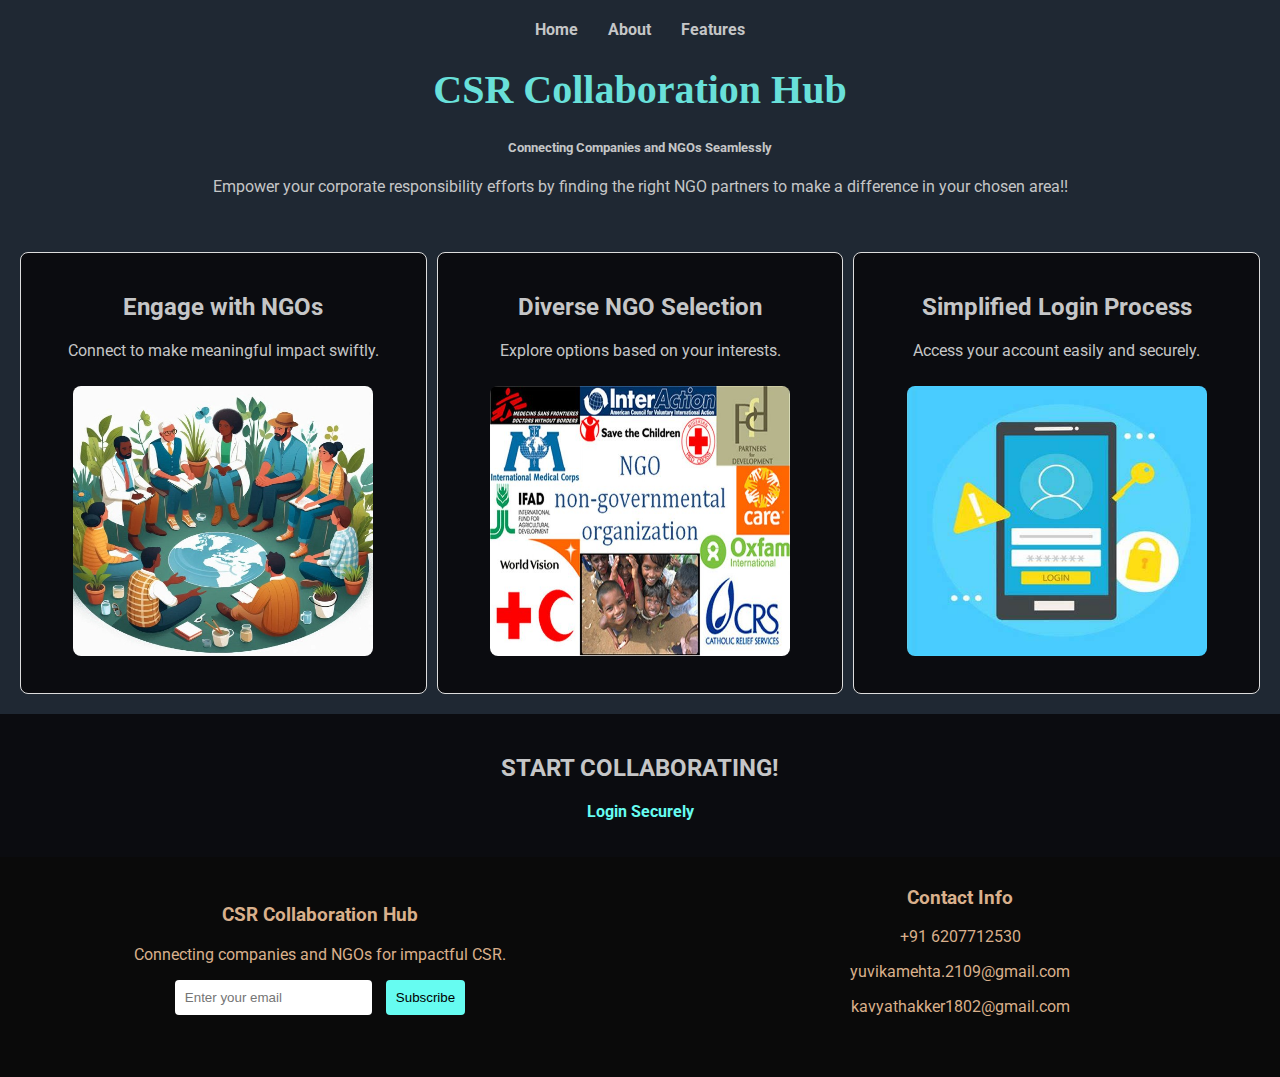
<file: index.html>
<!DOCTYPE html>
<html lang="en">
<head>
    <meta charset="UTF-8">
    <meta name="viewport" content="width=device-width, initial-scale=1.0">

    <title>CSR Collaboration Hub</title>
    

    <link rel="stylesheet" href="styles.css">
    <link href="https://fonts.googleapis.com/css2?family=Roboto:wght@400;700&display=swap" rel="stylesheet">
    <link rel="icon" href="logo.jpg">
</head>
<body>
    <!-- Header Section -->
    <header>
        <nav>
            <ul>
                <li><a href="index.html">Home</a></li>
                <li><a href="about.html">About</a></li>
                <li><a href="features.html">Features</a></li>
                
        </nav>
        <div class="header-content">
            <h1>CSR Collaboration Hub</h1>
            <h5>Connecting Companies and NGOs Seamlessly</h5>
            <p>Empower your corporate responsibility efforts by finding the right NGO partners to make a difference in your chosen area!!</p>
            
        </div>
    </header>

    <!-- Key Features Section -->
    <section class="key-features">
        <div class="feature">
            <h2>Engage with NGOs</h2>
            <p>Connect to make meaningful impact swiftly.</p>
            <img src="en.jpg" class="key-feature1">
        </div>
        <div class="feature">
            <h2>Diverse NGO Selection</h2>
            <p>Explore options based on your interests.</p>
            <img src="ngo2.jpg" class="key-feature2">
        </div>
        <div class="feature">
            <h2>Simplified Login Process</h2>
            <p>Access your account easily and securely.</p>
            <img src="pic3.jpeg" class="key-feature3">
        </div>
    </section>

    <!-- Our Services Section -->
    <section class="our-services">
        <h2>START COLLABORATING!</h2>
        <ul>
            <li><a href="login.html">Login Securely</a></li>
        </ul>
           
    </section>

    <!-- Footer Section -->
    <footer>
        <div class="footer-content">
            <div class="footer-section">
                <h3>CSR Collaboration Hub</h3>
                <p>Connecting companies and NGOs for impactful CSR.</p>
                <input type="email" placeholder="Enter your email">
                <button>Subscribe</button>
            </div>
        
            <div class="footer-section">
                <h3>Contact Info</h3>
                
                <p>+91 6207712530</p>
                <p>yuvikamehta.2109@gmail.com</p>
                <p>kavyathakker1802@gmail.com</p>
            </div>
        </div>
    </footer>

    <script src="scripts.js"></script>
</body>
</html>
</file>
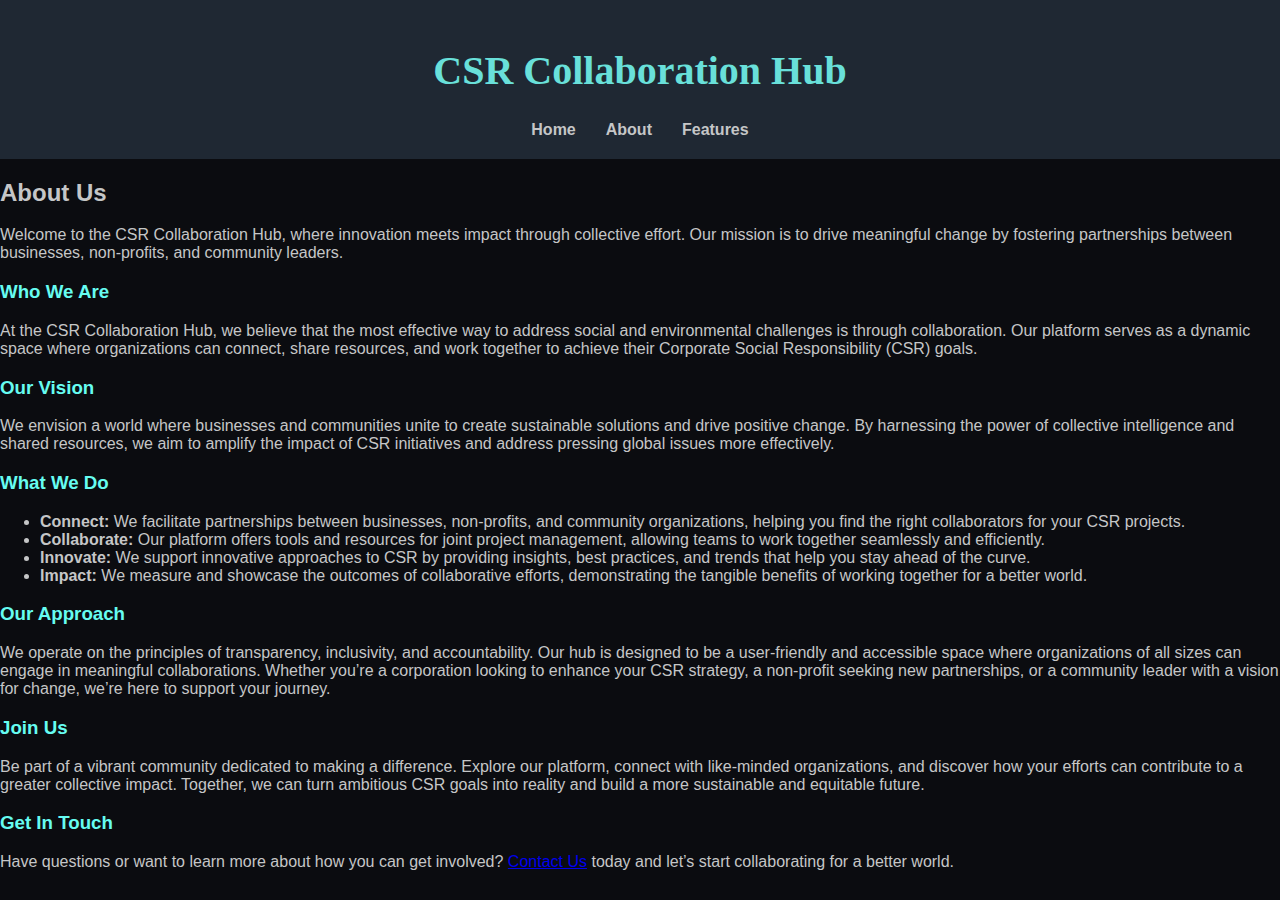
<file: about.html>
<!DOCTYPE html>
<html lang="en">
<head>
    <meta charset="UTF-8">
    <meta name="viewport" content="width=device-width, initial-scale=1.0">
    <title>About Us - CSR Collaboration Hub</title>
    <link rel="stylesheet" href="styles.css">
</head>
<body>
    <header>
        <h1>CSR Collaboration Hub</h1>
        <nav>
            <ul>
                <li><a href="index.html">Home</a></li>
                <li><a href="about.html">About</a></li>
    
                <li><a href="features.html">Features</a></li>
                
        </nav>
    </header>
    <div class="container">
        <div class="content">
            <h2>About Us</h2>
            <p>Welcome to the CSR Collaboration Hub, where innovation meets impact through collective effort. Our mission is to drive meaningful change by fostering partnerships between businesses, non-profits, and community leaders.</p>

            <h3 style="color:#66FCF1;">Who We Are</h3>
            <p>At the CSR Collaboration Hub, we believe that the most effective way to address social and environmental challenges is through collaboration. Our platform serves as a dynamic space where organizations can connect, share resources, and work together to achieve their Corporate Social Responsibility (CSR) goals.</p>

            <h3 style="color:#66FCF1;">Our Vision</h3>
            <p>We envision a world where businesses and communities unite to create sustainable solutions and drive positive change. By harnessing the power of collective intelligence and shared resources, we aim to amplify the impact of CSR initiatives and address pressing global issues more effectively.</p>

            <h3 style="color:#66FCF1;">What We Do</h3>
            <ul>
                <li><strong>Connect:</strong> We facilitate partnerships between businesses, non-profits, and community organizations, helping you find the right collaborators for your CSR projects.</li>
                <li><strong>Collaborate:</strong> Our platform offers tools and resources for joint project management, allowing teams to work together seamlessly and efficiently.</li>
                <li><strong>Innovate:</strong> We support innovative approaches to CSR by providing insights, best practices, and trends that help you stay ahead of the curve.</li>
                <li><strong>Impact:</strong> We measure and showcase the outcomes of collaborative efforts, demonstrating the tangible benefits of working together for a better world.</li>
            </ul>

            <h3 style="color:#66FCF1;">Our Approach</h3>
            <p>We operate on the principles of transparency, inclusivity, and accountability. Our hub is designed to be a user-friendly and accessible space where organizations of all sizes can engage in meaningful collaborations. Whether you’re a corporation looking to enhance your CSR strategy, a non-profit seeking new partnerships, or a community leader with a vision for change, we’re here to support your journey.</p>

            <h3 style="color:#66FCF1;" >Join Us</h3>
            <p>Be part of a vibrant community dedicated to making a difference. Explore our platform, connect with like-minded organizations, and discover how your efforts can contribute to a greater collective impact. Together, we can turn ambitious CSR goals into reality and build a more sustainable and equitable future.</p>

            <h3 style="color:#66FCF1;">Get In Touch</h3>
            <p>Have questions or want to learn more about how you can get involved? <a href="yuvikamehta.2109@gmail.com" class="button">Contact Us</a> today and let’s start collaborating for a better world.</p>
        </div>
    </div>
</body>
</html>
</file>
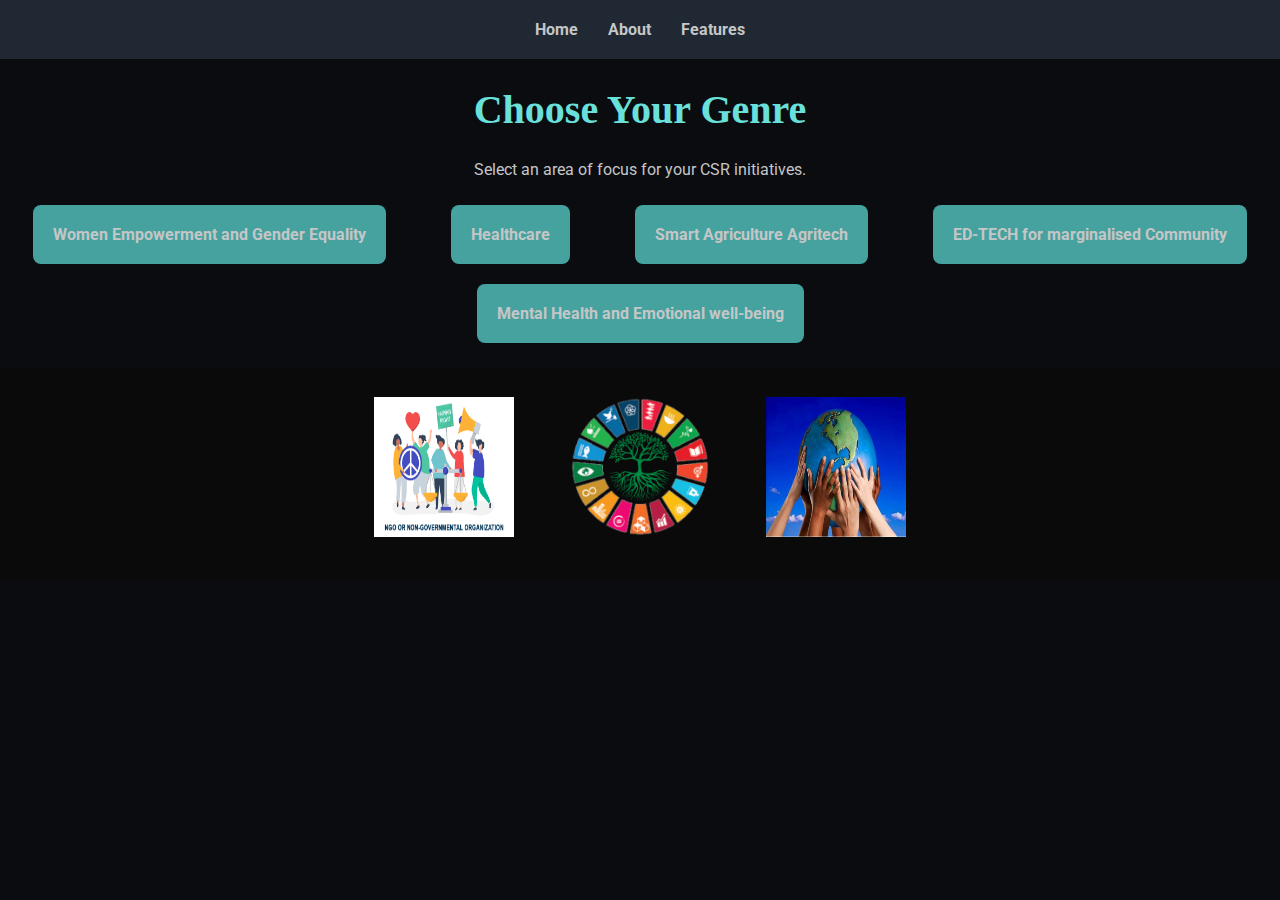
<file: choose-genre.html>
<!DOCTYPE html>
<html lang="en">
<head>
    <meta charset="UTF-8">
    <meta name="viewport" content="width=device-width, initial-scale=1.0">
    <title>Choose Your Genre - CSR Collaboration Hub</title>
    <link rel="stylesheet" href="styles.css">
    <link href="https://fonts.googleapis.com/css2?family=Roboto:wght@400;700&display=swap" rel="stylesheet">
</head>
<body>
    <header>
        <nav>
            <ul>
                <li><a href="index.html">Home</a></li>
                <li><a href="about.html">About</a></li>
                <li><a href="features.html">Features</a></li>
                
            </ul>
        </nav>
    </header>
    <main>
        <h1 style="text-align: center;">Choose Your Genre</h1>
        <p style="text-align: center;">Select an area of focus for your CSR initiatives.</p>
        <ul class="genre-list">
            <li><a href="women-Empowerment-and-Gender-Equality-ngos.html">Women Empowerment and Gender Equality</a></li>
            <li><a href="healthcare-ngos.html">Healthcare</a></li>
            <li><a href="smart-agriculture-agritech-ngos.html">Smart Agriculture Agritech</a></li>
            <li><a href="ed-tech-for-marginalised-community-ngos.html">ED-TECH for marginalised Community</a></li>
            <li><a href="mental-health-and-emotional-well-being-ngos.html">Mental Health and Emotional well-being</a></li>
        </ul>
    </main>
        <footer>
            <div class="footer-container">
                <div class="footer-content">
                    <img src="genre1.png" alt="Image 1" class="footer-image">
                    <img src="genre2.png" alt="Image 2" class="footer-image">
                    <img src="genre3.jpeg" alt="Image 3" class="footer-image">
                </div>
            </div>
        </footer>
</body>
</html>
</file>
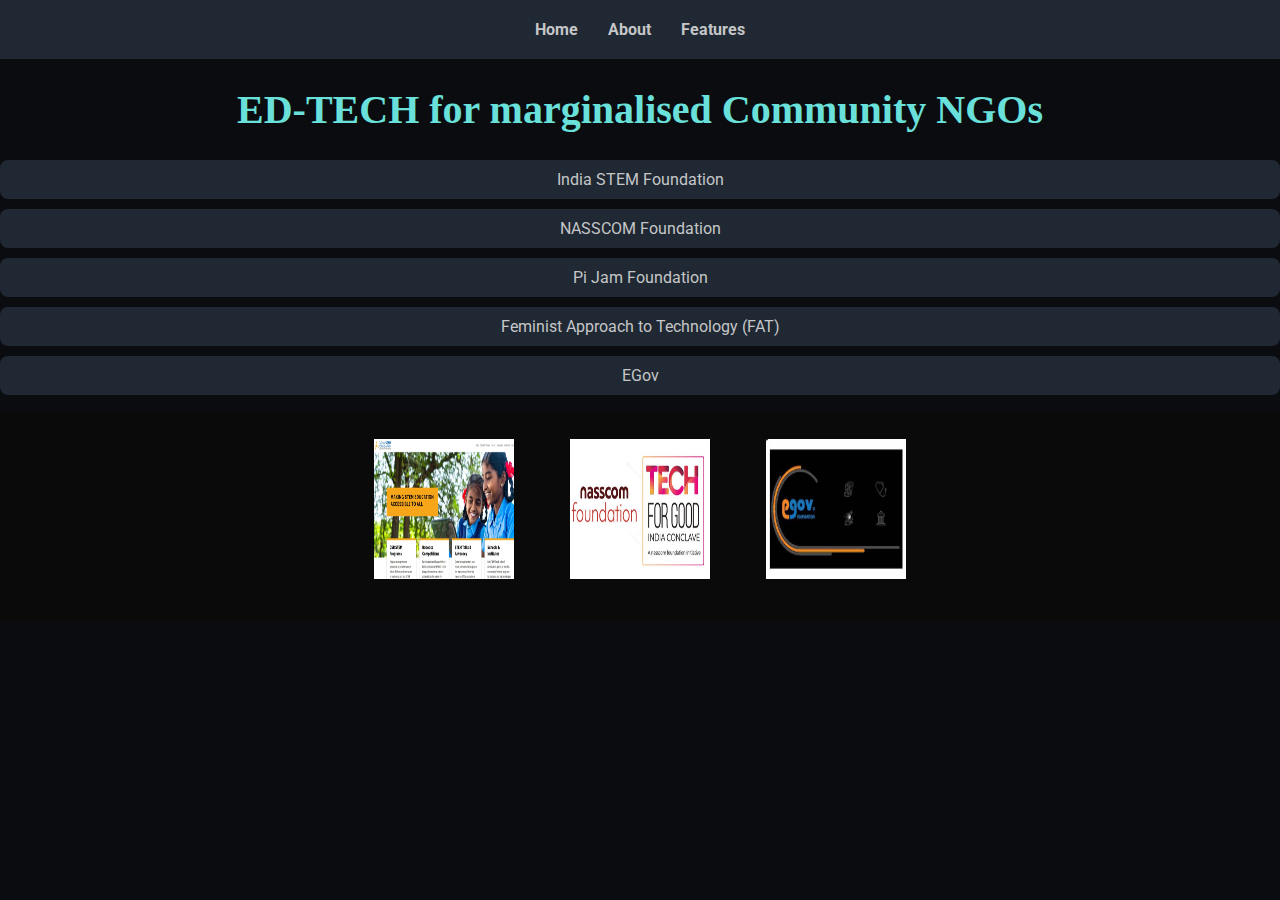
<file: ed-tech-for-marginalised-community-ngos.html>
<!DOCTYPE html>
<html lang="en">
<head>
    <meta charset="UTF-8">
    <meta name="viewport" content="width=device-width, initial-scale=1.0">
    <title>Education NGOs - CSR Collaboration Hub</title>
    <link rel="stylesheet" href="styles.css">
    <link href="https://fonts.googleapis.com/css2?family=Roboto:wght@400;700&display=swap" rel="stylesheet">
</head>
<body>
    <header>
        <nav>
            <ul>
                <li><a href="index.html">Home</a></li>
                <li><a href="about.html">About</a></li>
                
                <li><a href="features.html">Features</a></li>
                
            </ul>
        </nav>
    </header>
    <main>
        <h1 style="text-align: center;">ED-TECH for marginalised Community NGOs</h1>
        <ul class="ngo-list">
            <li>India STEM Foundation</li>
            <li>NASSCOM Foundation</li>
            <li>Pi Jam Foundation</li>
            <li>Feminist Approach to Technology (FAT)</li>
            <li>EGov</li>
        </ul>
    </main>
    <footer>
        <div class="footer-container">
            <div class="footer-content">
                <img src="ed1.webp" alt="Image 1" class="footer-image">
                <img src="ed2.jpg" alt="Image 2" class="footer-image">
                <img src="ed3.jpeg" alt="Image 3" class="footer-image">
            </div>
    </footer>
</body>
</html>
</file>
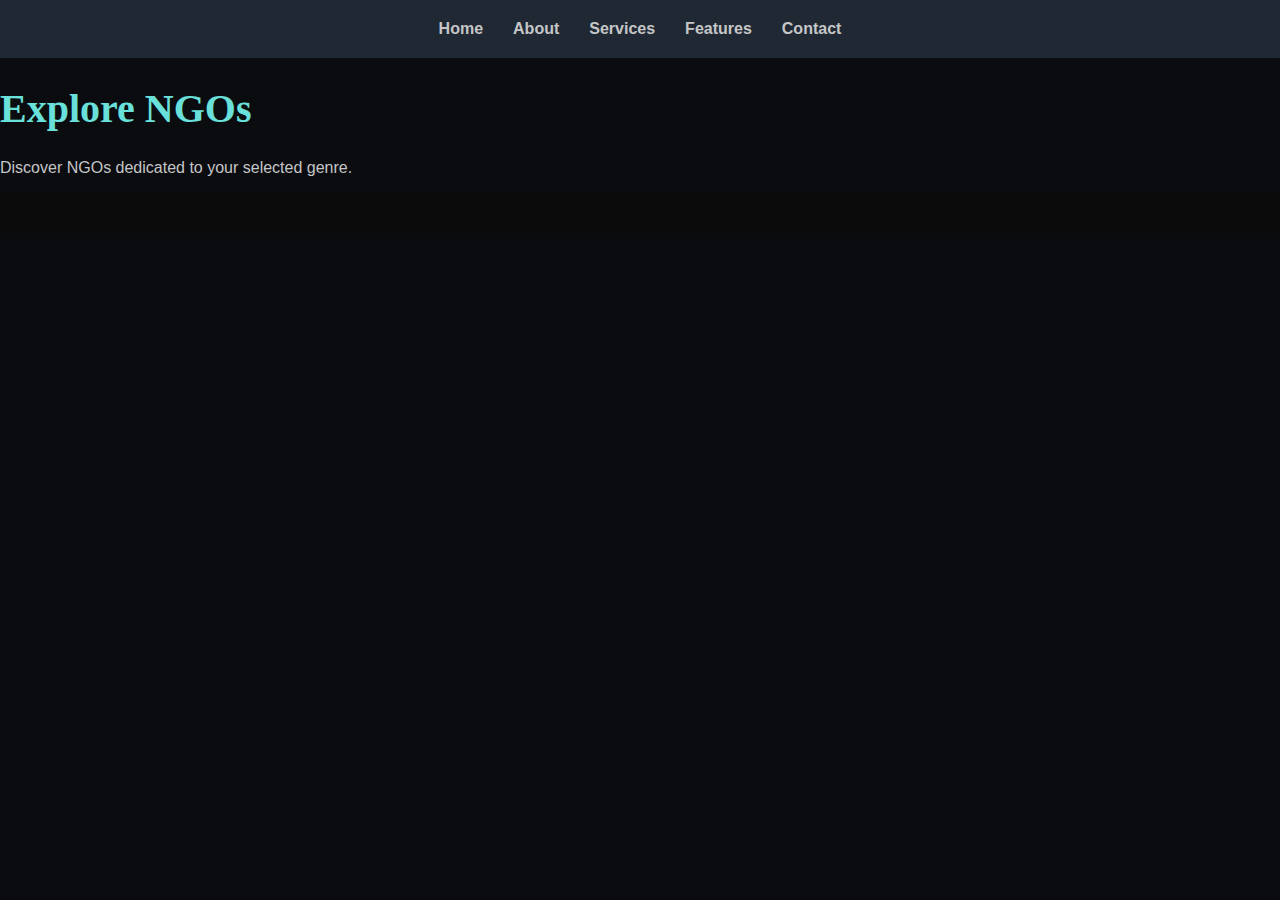
<file: explore-ngos.html>
<!DOCTYPE html>
<html lang="en">
<head>
    <meta charset="UTF-8">
    <meta name="viewport" content="width=device-width, initial-scale=1.0">
    <title>Explore NGOs - CSR Collaboration Hub</title>
    <link rel="stylesheet" href="styles.css">
</head>
<body>
    <header>
        <nav>
            <ul>
                <li><a href="index.html">Home</a></li>
                <li><a href="about.html">About</a></li>
                <li><a href="services.html">Services</a></li>
                <li><a href="features.html">Features</a></li>
                <li><a href="contact.html">Contact</a></li>
            </ul>
        </nav>
    </header>
    <main>
        <h1>Explore NGOs</h1>
        <p>Discover NGOs dedicated to your selected genre.</p>
        <!-- Add content to explore NGOs here -->
    </main>
    <footer>
        <!-- Footer content here -->
    </footer>
</body>
</html>
</file>
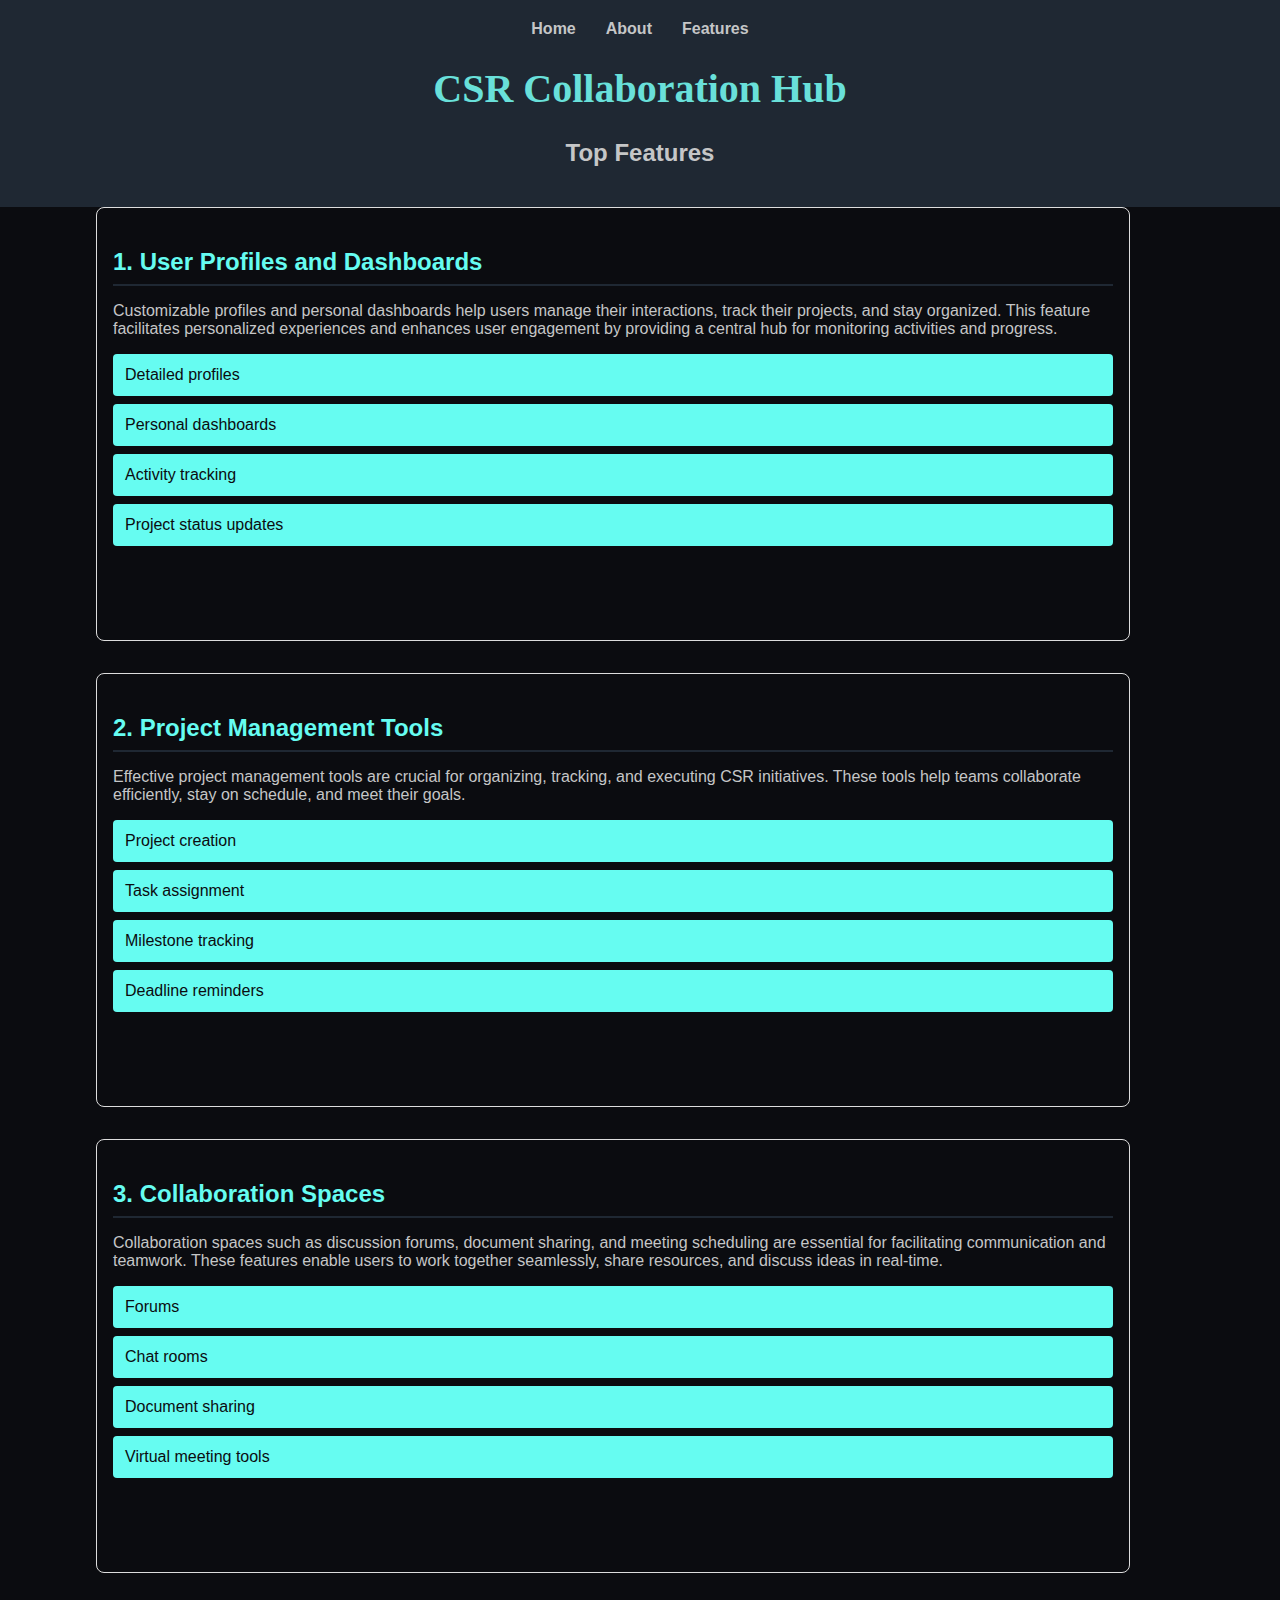
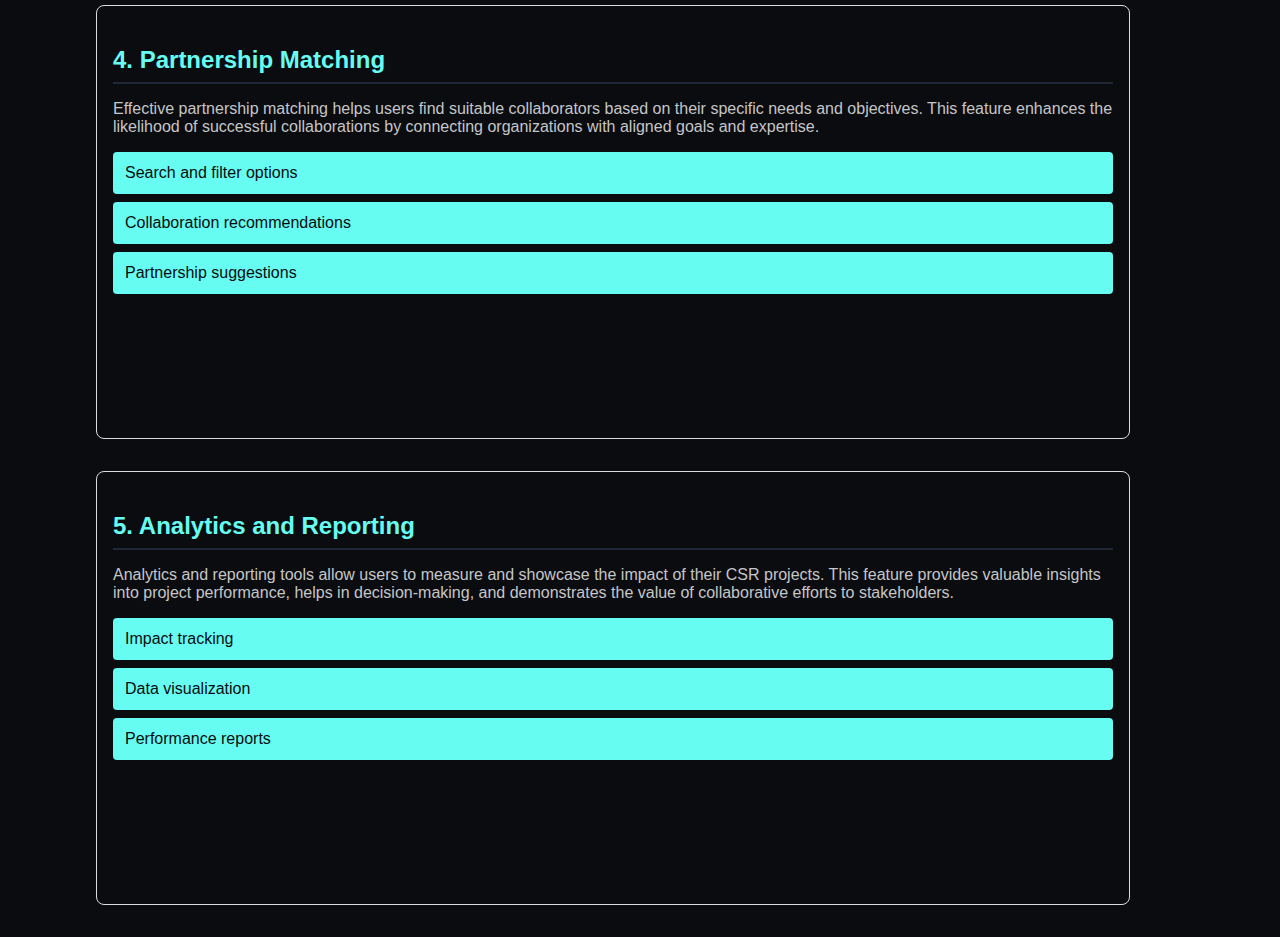
<file: features.html>
<!DOCTYPE html>
<html lang="en">
<head>
    <meta charset="UTF-8">
    <meta name="viewport" content="width=device-width, initial-scale=1.0">
    <title>Features - CSR Collaboration Hub</title>
    <link rel="stylesheet" href="styles.css">
    
</head>
<body>
    <header>
        <nav>
            <ul>
                <li><a href="index.html">Home</a></li>
                <li><a href="about.html">About</a></li>
    
                <li><a href="features.html">Features</a></li>
                
        </nav>
        <h1>CSR Collaboration Hub</h1>
        <h2>Top Features</h2>

    </header>
    <div class="container">
        <div class="content">
            <div class="feature">
                <h3>1. User Profiles and Dashboards</h3>
                <p>Customizable profiles and personal dashboards help users manage their interactions, track their projects, and stay organized. This feature facilitates personalized experiences and enhances user engagement by providing a central hub for monitoring activities and progress.</p>
                <ul>
                    <li>Detailed profiles</li>
                    <li>Personal dashboards</li>
                    <li>Activity tracking</li>
                    <li>Project status updates</li>
                </ul>
            </div>

            <div class="feature">
                <h3>2. Project Management Tools</h3>
                <p>Effective project management tools are crucial for organizing, tracking, and executing CSR initiatives. These tools help teams collaborate efficiently, stay on schedule, and meet their goals.</p>
                <ul>
                    <li>Project creation</li>
                    <li>Task assignment</li>
                    <li>Milestone tracking</li>
                    <li>Deadline reminders</li>
                </ul>
            </div>

            <div class="feature">
                <h3>3. Collaboration Spaces</h3>
                <p>Collaboration spaces such as discussion forums, document sharing, and meeting scheduling are essential for facilitating communication and teamwork. These features enable users to work together seamlessly, share resources, and discuss ideas in real-time.</p>
                <ul>
                    <li>Forums</li>
                    <li>Chat rooms</li>
                    <li>Document sharing</li>
                    <li>Virtual meeting tools</li>
                </ul>
            </div>

            <div class="feature">
                <h3>4. Partnership Matching</h3>
                <p>Effective partnership matching helps users find suitable collaborators based on their specific needs and objectives. This feature enhances the likelihood of successful collaborations by connecting organizations with aligned goals and expertise.</p>
                <ul>
                    <li>Search and filter options</li>
                    <li>Collaboration recommendations</li>
                    <li>Partnership suggestions</li>
                </ul>
            </div>

            <div class="feature">
                <h3>5. Analytics and Reporting</h3>
                <p>Analytics and reporting tools allow users to measure and showcase the impact of their CSR projects. This feature provides valuable insights into project performance, helps in decision-making, and demonstrates the value of collaborative efforts to stakeholders.</p>
                <ul>
                    <li>Impact tracking</li>
                    <li>Data visualization</li>
                    <li>Performance reports</li>
                </ul>
            </div>
        </div>
    </div>
</body>
</html>
</file>
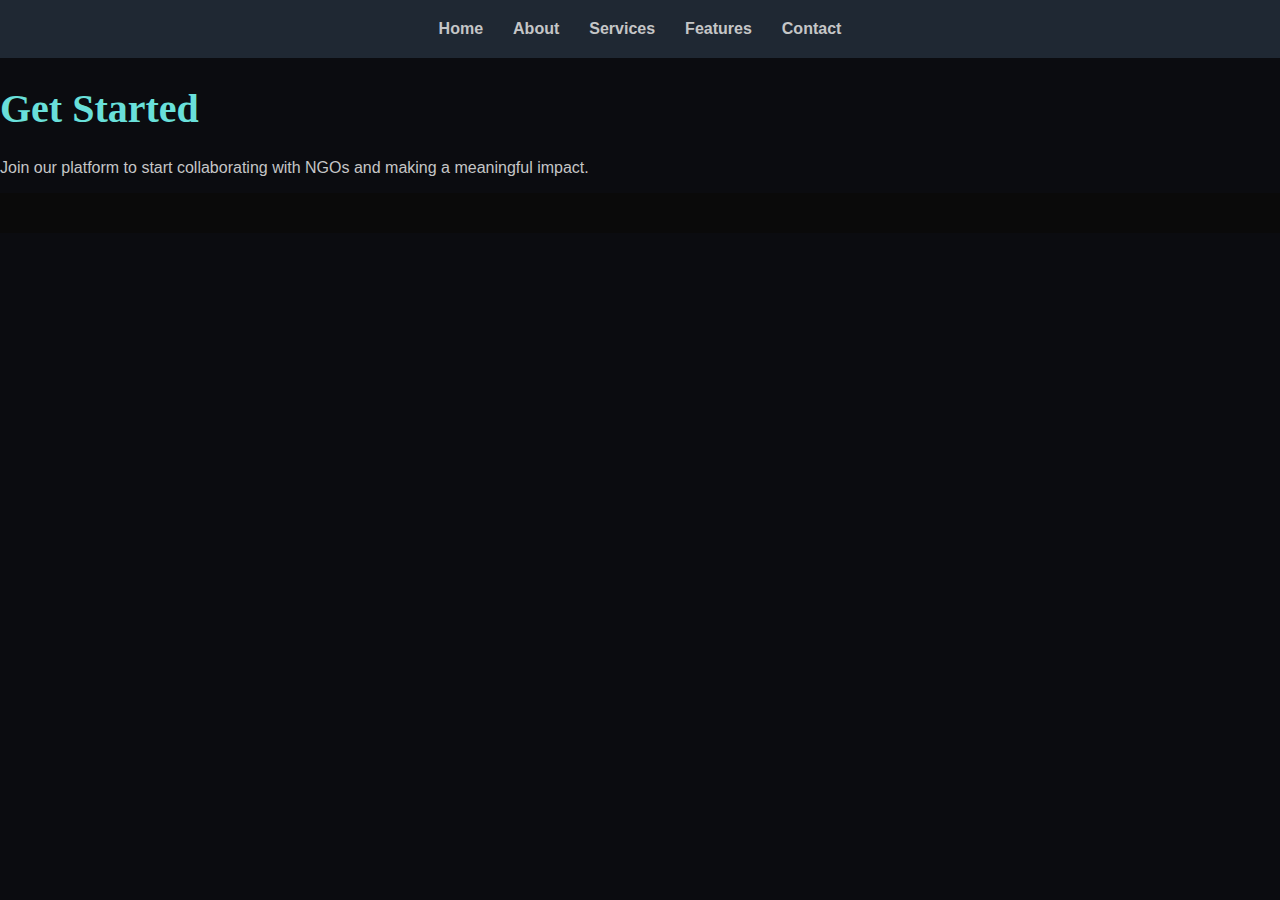
<file: get-started.html>
<!DOCTYPE html>
<html lang="en">
<head>
    <meta charset="UTF-8">
    <meta name="viewport" content="width=device-width, initial-scale=1.0">
    <title>Get Started - CSR Collaboration Hub</title>
    <link rel="stylesheet" href="styles.css">
</head>
<body>
    <header>
        <nav>
            <ul>
                <li><a href="index.html">Home</a></li>
                <li><a href="about.html">About</a></li>
                <li><a href="services.html">Services</a></li>
                <li><a href="features.html">Features</a></li>
                <li><a href="contact.html">Contact</a></li>
            </ul>
        </nav>
    </header>
    <main>
        <h1>Get Started</h1>
        <p>Join our platform to start collaborating with NGOs and making a meaningful impact.</p>
    </main>
    <footer>
        <!-- Footer content here -->
    </footer>
</body>
</html>
</file>
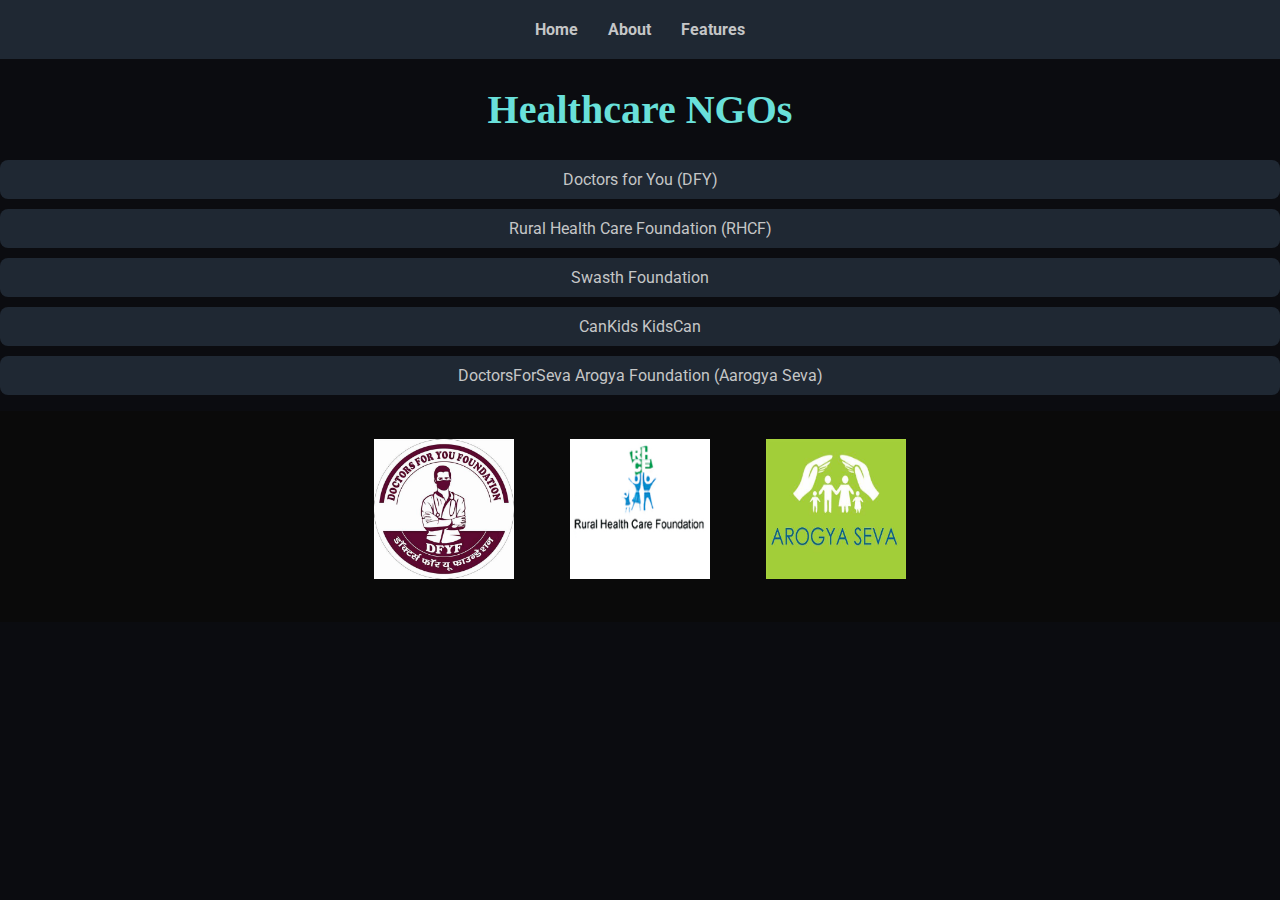
<file: healthcare-ngos.html>
<!DOCTYPE html>
<html lang="en">
<head>
    <meta charset="UTF-8">
    <meta name="viewport" content="width=device-width, initial-scale=1.0">
    <title>Education NGOs - CSR Collaboration Hub</title>
    <link rel="stylesheet" href="styles.css">
    <link href="https://fonts.googleapis.com/css2?family=Roboto:wght@400;700&display=swap" rel="stylesheet">
</head>
<body>
    <header>
        <nav>
            <ul>
                <li><a href="index.html">Home</a></li>
                <li><a href="about.html">About</a></li>
                
                <li><a href="features.html">Features</a></li>
               
            </ul>
        </nav>
    </header>
    <main>
        <h1 style="text-align: center;" >Healthcare NGOs</h1>
        <ul class="ngo-list">
            <li>Doctors for You (DFY)</li>
            <li>Rural Health Care Foundation (RHCF)</li>
            <li>Swasth Foundation</li>
            <li>CanKids KidsCan</li>
            <li>DoctorsForSeva Arogya Foundation (Aarogya Seva)</li>
        </ul>
    </main>
    <footer>
        <div class="footer-container">
            <div class="footer-content">
                <img src="h1.jpeg" alt="Image 1" class="footer-image">
                <img src="h2.jpg" alt="Image 2" class="footer-image">
                <img src="h3.jpeg" alt="Image 3" class="footer-image">
            </div>
    </footer>
</body>
</html>
</file>
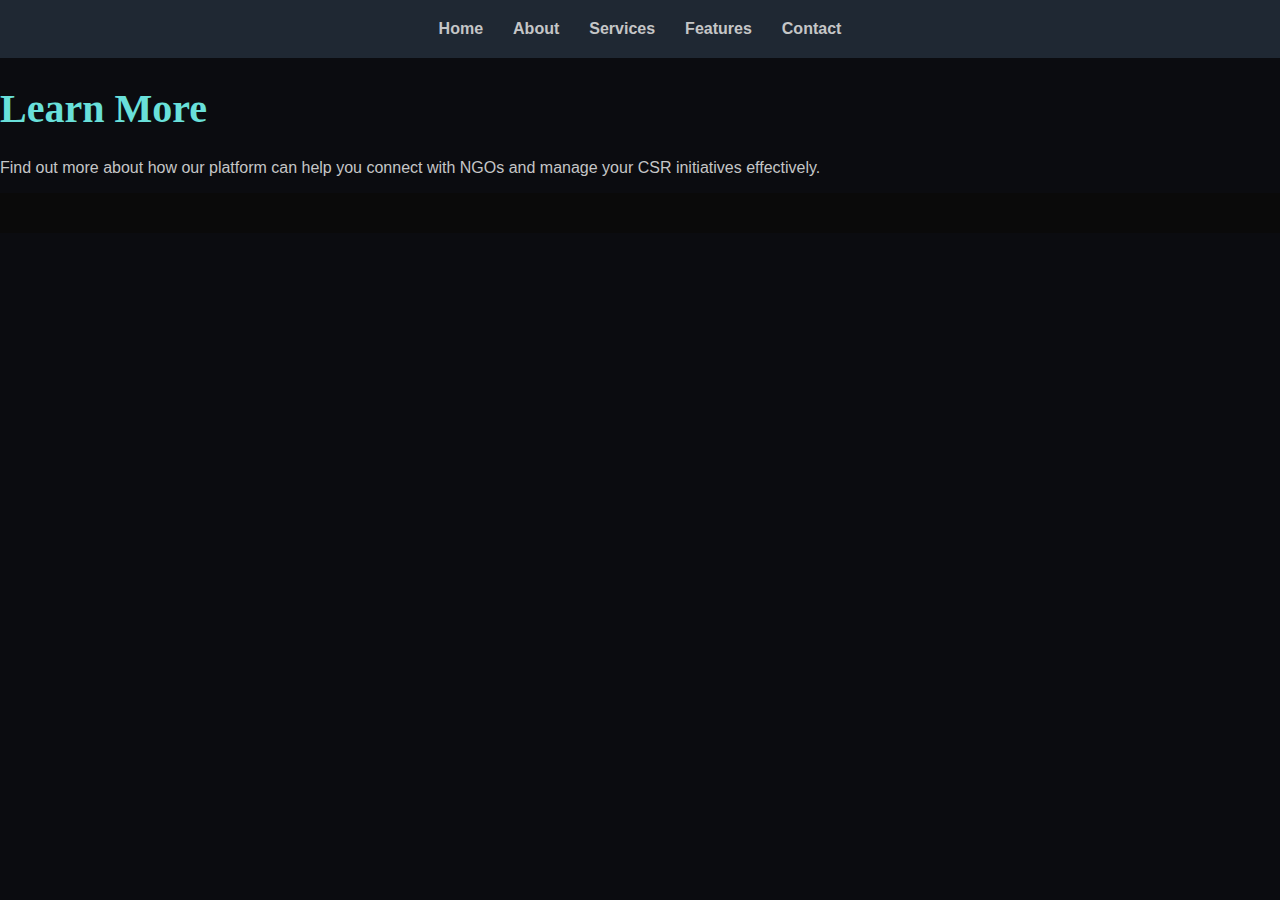
<file: learn-more.html>
<!DOCTYPE html>
<html lang="en">
<head>
    <meta charset="UTF-8">
    <meta name="viewport" content="width=device-width, initial-scale=1.0">
    <title>Learn More - CSR Collaboration Hub</title>
    <link rel="stylesheet" href="styles.css">
</head>
<body>
    <header>
        <nav>
            <ul>
                <li><a href="index.html">Home</a></li>
                <li><a href="about.html">About</a></li>
                <li><a href="services.html">Services</a></li>
                <li><a href="features.html">Features</a></li>
                <li><a href="contact.html">Contact</a></li>
            </ul>
        </nav>
    </header>
    <main>
        <h1>Learn More</h1>
        <p>Find out more about how our platform can help you connect with NGOs and manage your CSR initiatives effectively.</p>
    </main>
    <footer>
        <!-- Footer content here -->
    </footer>
</body>
</html>
</file>
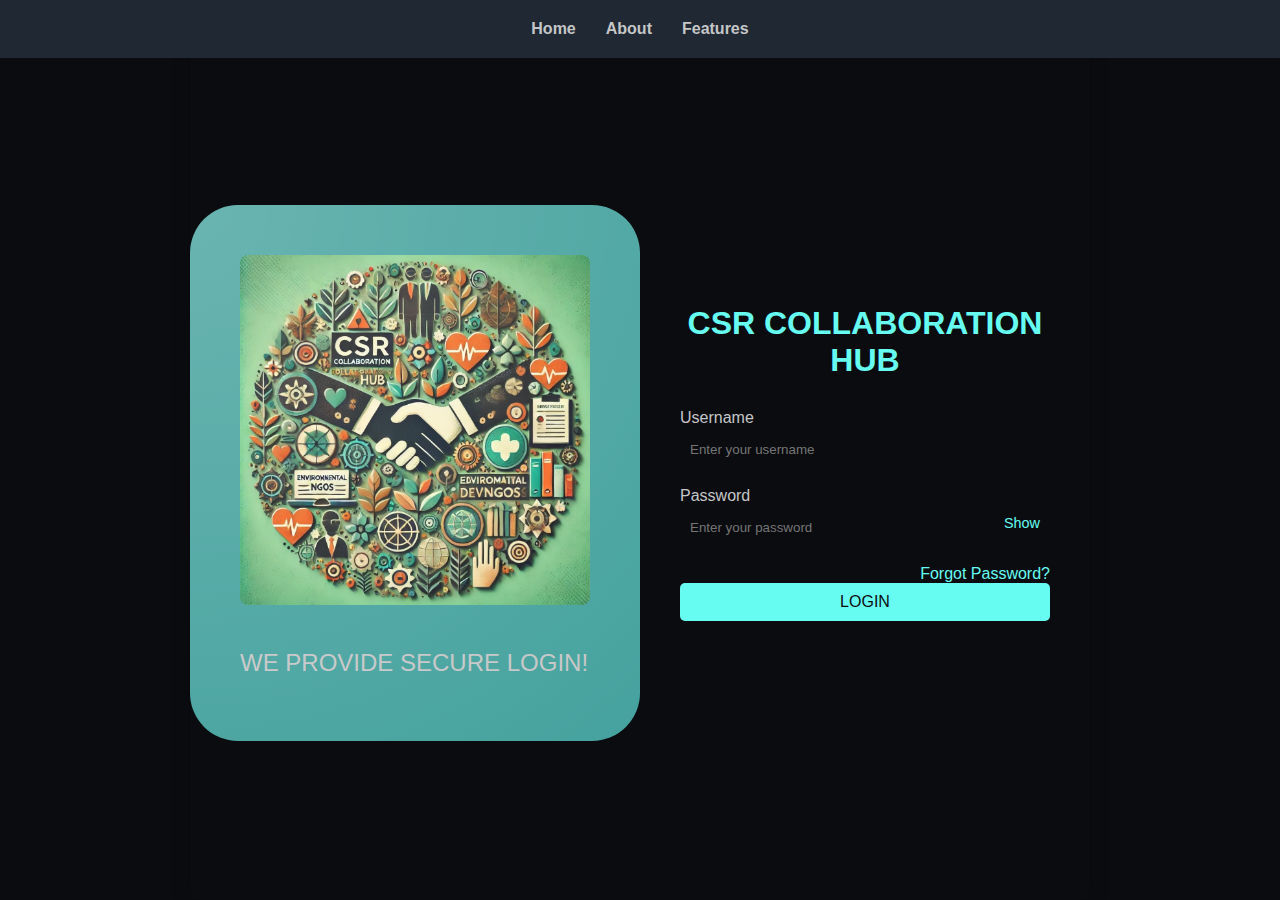
<file: login.html>
<!DOCTYPE html>
<html lang="en">
<head>
    <meta charset="UTF-8">
    <meta name="viewport" content="width=device-width, initial-scale=1.0">
    <title>Login Page</title>
    <link rel="stylesheet" href="styles.css">
</head>
<body>
    <header>
        <nav>
            <ul>
                <li><a href="index.html">Home</a></li>
                <li><a href="about.html">About</a></li>
                
                <li><a href="features.html">Features</a></li>
                
        </nav>
    </header>
    <div class="login-container">
        <div class="welcome-section">
            <div class="image">
                <img src="welcome.jpg" alt="Phone Icon" >
                <p>WE PROVIDE SECURE LOGIN!</p>
            </div>
        </div>
        <div class="login-section">
            <h2>CSR COLLABORATION HUB</h2>
            <form id="loginForm" onsubmit="return handleSubmit(event)">
                <div class="input-group">
                    <label for="username">Username</label>
                    <input type="text" id="username" placeholder="Enter your username">
                </div>
                <div class="input-group">
                    <label for="password">Password</label>
                    <input type="password" id="password" placeholder="Enter your password">
                    <span id="togglePassword" class="toggle-password">Show</span>
                </div>
                <div class="forgot-password">
                    <a href="#">Forgot Password?</a>
                </div>
                <button type="submit" class="login-button">LOGIN</button>
                <div id="successMessage" class="success-message"></div>
            </form>
        </div>
    </div>
    
    <script src="scripts.js"></script>
</body>
</html>
</file>
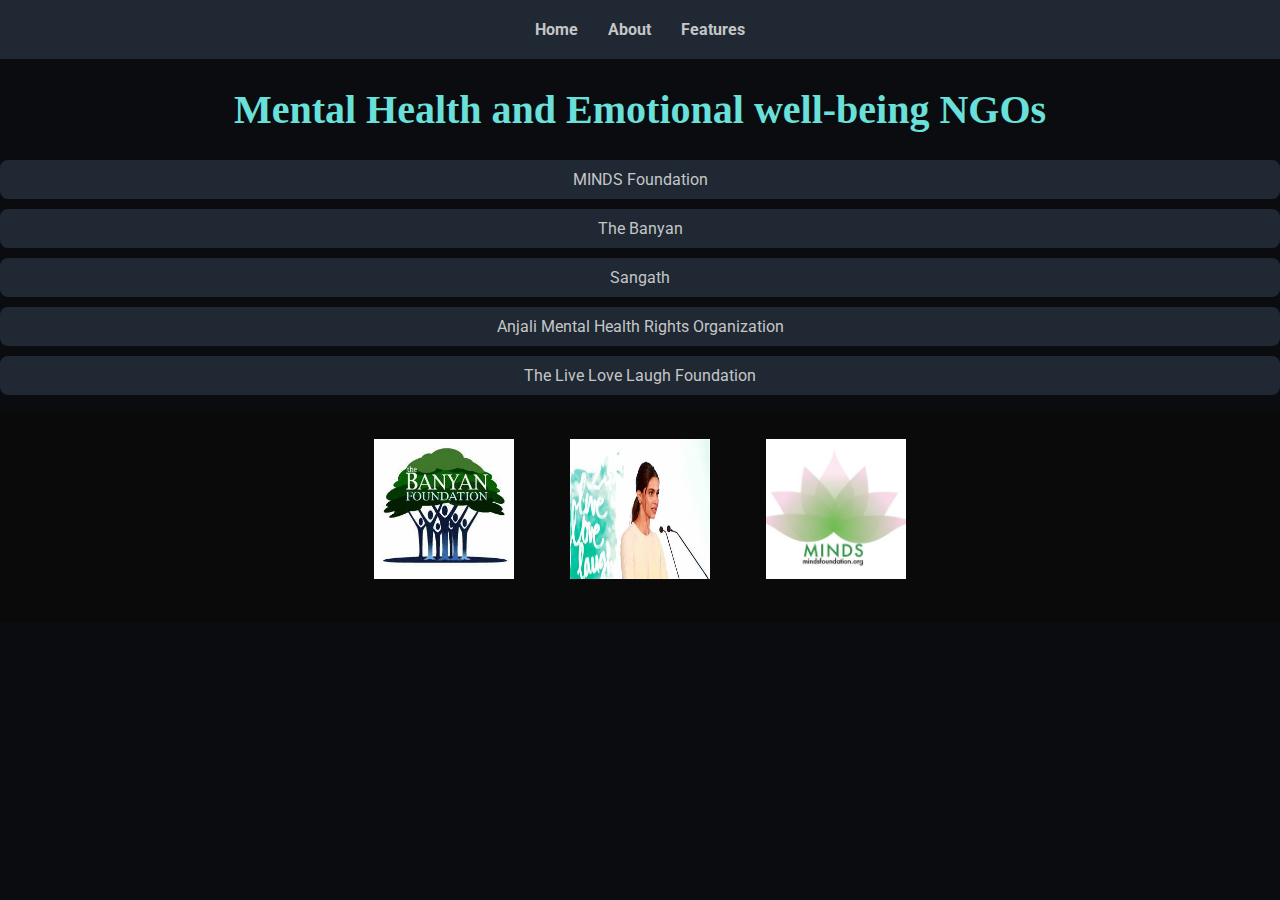
<file: mental-health-and-emotional-well-being-ngos.html>
<!DOCTYPE html>
<html lang="en">
<head>
    <meta charset="UTF-8">
    <meta name="viewport" content="width=device-width, initial-scale=1.0">
    <title>Education NGOs - CSR Collaboration Hub</title>
    <link rel="stylesheet" href="styles.css">
    <link href="https://fonts.googleapis.com/css2?family=Roboto:wght@400;700&display=swap" rel="stylesheet">
</head>
<body>
    <header>
        <nav>
            <ul>
                <li><a href="index.html">Home</a></li>
                <li><a href="about.html">About</a></li>
    
                <li><a href="features.html">Features</a></li>
                
        </nav>
    </header>
    <main>
        <h1 style="text-align: center;">Mental Health and Emotional well-being NGOs</h1>
        <ul class="ngo-list">
            <li>MINDS Foundation</li>
            <li>The Banyan</li>
            <li>Sangath</li>
            <li>Anjali Mental Health Rights Organization</li>
            <li>The Live Love Laugh Foundation</li>
        </ul>
    </main>
    <footer>
        <div class="footer-container"></div>
        <div class="footer-content">
            <img src="m1.jpeg" alt="Image 1" class="footer-image">
            <img src="m2.jpeg" alt="Image 2" class="footer-image">
            <img src="m3.jpeg" alt="Image 3" class="footer-image">
        </div>
    </footer>
</body>
</html>
</file>
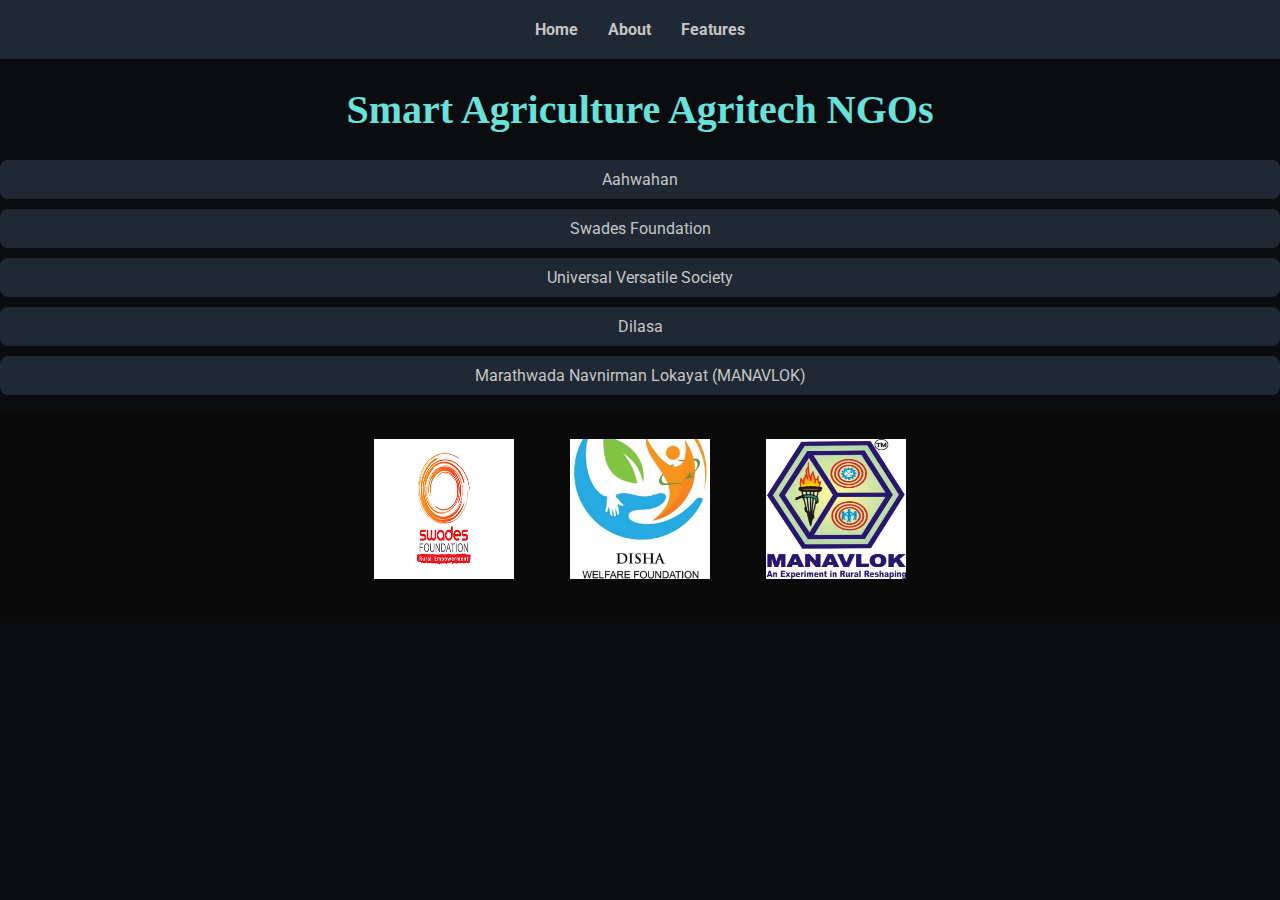
<file: smart-agriculture-agritech-ngos.html>
<!DOCTYPE html>
<html lang="en">
<head>
    <meta charset="UTF-8">
    <meta name="viewport" content="width=device-width, initial-scale=1.0">
    <title>Education NGOs - CSR Collaboration Hub</title>
    <link rel="stylesheet" href="styles.css">
    <link href="https://fonts.googleapis.com/css2?family=Roboto:wght@400;700&display=swap" rel="stylesheet">
</head>
<body>
    <header>
        <nav>
            <ul>
                <li><a href="index.html">Home</a></li>
                <li><a href="about.html">About</a></li>
                
                <li><a href="features.html">Features</a></li>
                
        </nav>
    </header>
    <main>
        <h1 style="text-align: center;" >Smart Agriculture Agritech NGOs</h1>
        <ul class="ngo-list">
            <li>Aahwahan</li>
            <li>Swades Foundation</li>
            <li>Universal Versatile Society</li>
            <li>Dilasa</li>
            <li>Marathwada Navnirman Lokayat (MANAVLOK)</li>
          
        </ul>
    </main>
    <footer>
        <div class="footer-container"></div>
            <div class="footer-content">
                <img src="saa1.jpg" alt="Image 1" class="footer-image">
                <img src="saa2.jpeg" alt="Image 2" class="footer-image">
                <img src="saa3.jpeg" alt="Image 3" class="footer-image">
            </div>
    </footer>
</body>
</html>
</file>
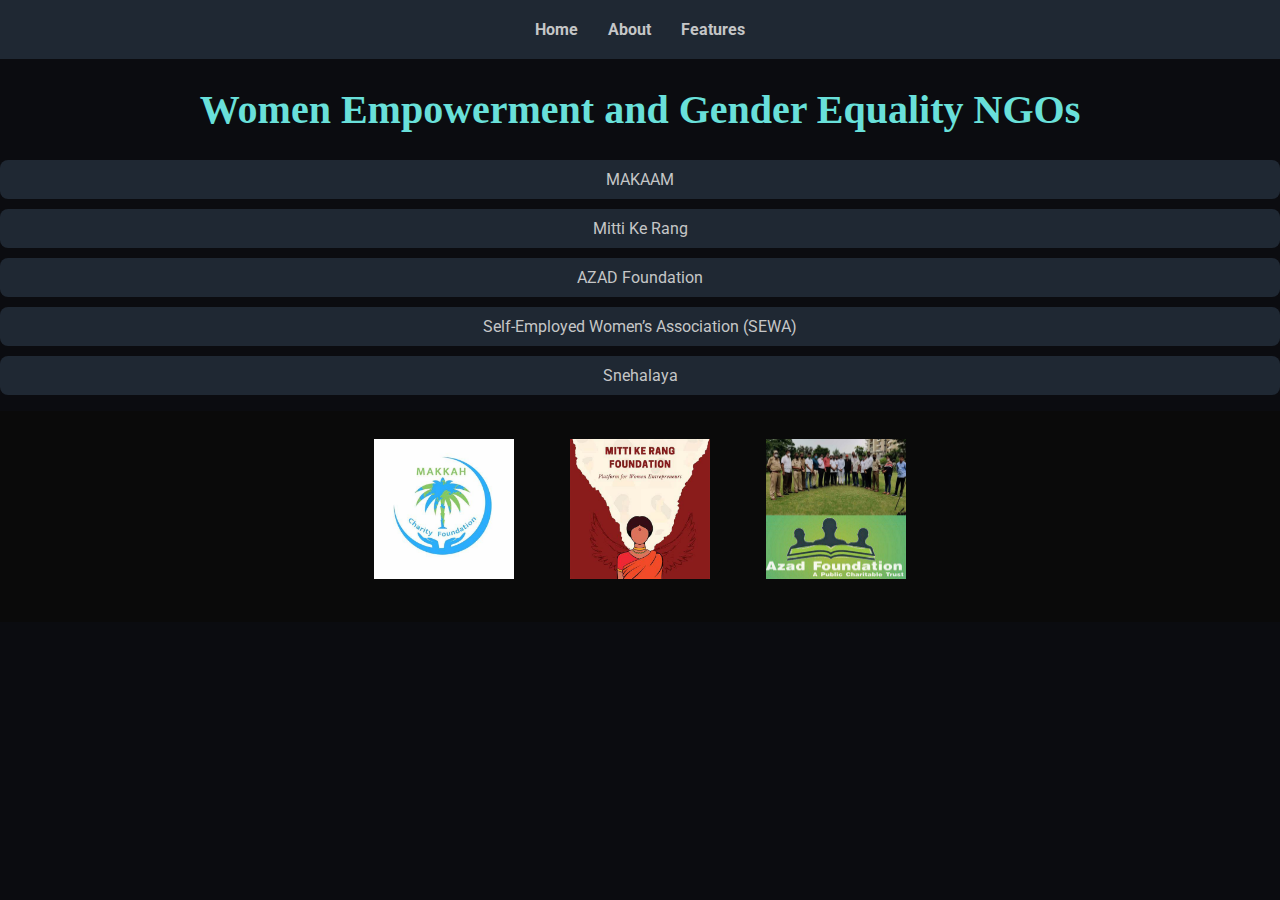
<file: women-Empowerment-and-Gender-Equality-ngos.html>
<!DOCTYPE html>
<html lang="en">
<head>
    <meta charset="UTF-8">
    <meta name="viewport" content="width=device-width, initial-scale=1.0">
    <title>Education NGOs - CSR Collaboration Hub</title>
    <link rel="stylesheet" href="styles.css">
    <link href="https://fonts.googleapis.com/css2?family=Roboto:wght@400;700&display=swap" rel="stylesheet">
</head>
<body>
    <header>
        <nav>
            <ul>
                <li><a href="index.html">Home</a></li>
                <li><a href="about.html">About</a></li>
                
                <li><a href="features.html">Features</a></li>
               
        </nav>
    </header>
    <main>
        <h1 style="text-align: center;" >Women Empowerment and Gender Equality NGOs</h1>
        <ul class="ngo-list">
            <li>MAKAAM</li>
            <li>Mitti Ke Rang</li>
            <li>AZAD Foundation</li>
            <li>Self-Employed Women’s Association (SEWA)</li>
            <li>Snehalaya</li>
        </ul>
    </main>
    <footer>
       
            <div class="footer-container">
                <div class="footer-content">
                    <img src="we1.jpeg" alt="Image 1" class="footer-image">
                    <img src="we2.jpeg " alt="Image 2" class="footer-image">
                    <img src="we3.jpg" alt="Image 3" class="footer-image">
                </div>
            </div>
       
    </footer>
</body>
</html>
</file>
<file: styles.css>
h1 {
    color: #69e0da;
    font-family:'Times New Roman', Times, serif;
    font-size: 40px;
   
  }
:root {
    --background-color: #0B0C10; 
    --primary-color: #1F2833;
    --secondary-color: #C5C6C7; 
    --accent-color: #66FCF1; 
    --highlight-color: #45A29E; 
}

body {
    font-family: 'Roboto', sans-serif;
    margin: 0;
    padding: 0;
    box-sizing: border-box;
    background-color: var(--background-color); 
    color: var(--secondary-color); 
    background-size: cover;
    background-attachment: fixed;
}

.login-container {
    background-color: linear-gradient(135deg, var(--primary-color) 0%, var(--highlight-color) 100%);
    position: absolute;
    top:50%;
    left:50%;
    transform: translate(-50%, -50%);
    margin: 0 auto;
    display: flex;
    justify-content: center;
    align-items: center;
    border-radius: 10px;
    height: 100vh;
    overflow: hidden;
    width: 80%;
    max-width: 900px;
    box-shadow: 0 4px 20px rgba(0, 0, 0, 0.2);
}
.welcome-section {
    flex: 1;
    background-color: var(--highlight-color);
    display: flex;
    justify-content: center;
    align-items: center;
    flex-direction: column;
    padding: 40px;
    position: relative;
    overflow: hidden;
    border-radius: 3rem;
    margin-top: 45px;
    
}
.welcome-section::before {
    content: '';
    position: absolute;
    top: 0;
    left: 0;
    width: 200%;
    height: 200%;
    background: radial-gradient(circle at 50% 50%, rgba(255, 255, 255, 0.2), transparent);
    transform: translate(-50%, -50%);
}

.welcome-section .image img {
    width: 500px;
    height: 500px;
}

.welcome-section p {
    color: var(--secondary-color);
    font-size: 1.5rem;
    margin-top: 20px;
}

.login-section {
    flex: 1;
    padding: 40px;
    background-color: var(--background-color);
}

.login-section h2 {
    color: var(--accent-color);
    text-align: center;
    margin-bottom: 30px;
    font-size: 2rem;
}

.input-group {
    margin-bottom: 20px;
}

.input-group label {
    display: block;
    color: var(--secondary-color);
    margin-bottom: 5px;
}

.input-group input {
    width: 100%;
    padding: 10px;
    border-radius: 5px;
    border: none;
    background-color: var(--primary);
    color: var(--secondary-color);
}

.forgot-password {
    text-align: right;
}

.forgot-password a {
    color: var(--accent-color);
    text-decoration: none;
}

.login-button {
    width: 100%;
    padding: 10px;
    border: none;
    border-radius: 5px;
    background-color: var(--accent-color);
    color: var(--background-color);
    font-size: 1rem;
    cursor: pointer;
}

.login-button:hover {
    background-color: var(--highlight-color);
}
.login-container .welcome-section .image img{
    width: 350px;
    height: 350px;
    margin-bottom: 20px;
    margin-top: 10px;
    border-radius: 0.5rem;
}
    


/* Responsive */
@media (max-width: 768px) {
    .login-container {
        flex-direction: column;
    }

    .welcome-section,
    .login-section {
        flex: none;
        width: 100%;
    }
}

.toggle-password {
    cursor: pointer;
    color: var(--accent-color);
    float: right;
    margin-top: -30px;
    margin-right: 10px;
    font-size: 0.9rem;
}

.success-message {
    margin-top: 20px;
    font-size: 1rem;
    color: var(--accent-color);
    display: none;
    text-align: center;
}

header {
    background: var(--primary-color);
    color: var(--secondary-color);
    padding: 20px;
    text-align: center;
    position: sticky;
    top: 0;
    z-index: 1000;
}

nav ul {
    list-style: none;
    padding: 0;
    margin: 0;
    display: flex;
    justify-content: center;
}

nav ul li {
    margin: 0 15px;
}

nav ul li a {
    color: var(--secondary-color);
    text-decoration: none;
    font-weight: bold;
    transition: color 0.3s;
}

nav ul li a:hover {
    color: var(--accent-color);
}

.header-content {
    margin-top: 20px;
}

.header-buttons .btn {
    background: var(--accent-color);
    color: var(--background-color);
    padding: 10px 20px;
    text-decoration: none;
    margin: 10px;
    display: inline-block;
    border-radius: 5px;
    transition: background 0.3s, transform 0.3s;
}

.header-buttons .btn:hover {
    background: var(--highlight-color);
    transform: scale(1.05);
}

.key-features {
    display: flex;
    justify-content: space-around;
    padding: 20px;
    background: var(--primary-color);
    color: var(--secondary-color);
    flex-wrap: wrap;
    gap: 10px;
}

.key-features .feature {
    flex: 1 1 200px;
    margin: 0;
    padding: 20px;
    background: var(--background-color);
    text-align: center;
    border-radius: 8px;
    transition: transform 0.3s;
}

.key-features .feature:hover {
    transform: translateY(-10px);
}

.key-features .feature img {
    width: 300px;
    height: 270px;
    margin-bottom: 20px;
    margin-top: 10px;
    border-radius: 0.5rem;
}

.our-services {
    padding: 20px;
    text-align: center;
    background: var(--background-color);
    color: var(--secondary-color);
}

.our-services ul {
    list-style: none;
    padding: 0;
}

.our-services ul li {
    margin: 10px 0;
}

.our-services ul li a {
    text-decoration: none;
    color: var(--accent-color);
    font-weight: bold;
    transition: color 0.3s;
}

.our-services ul li a:hover {
    color: var(--highlight-color);
}

.genre-list {
    list-style: none;
    padding: 0;
    display: flex;
    justify-content: space-around;
    flex-wrap: wrap;
}

.genre-list li {
    margin: 10px;
    padding: 20px;
    background: var(--highlight-color);
    border-radius: 8px;
    transition: transform 0.3s;
}

.genre-list li a {
    color: var(--secondary-color);
    text-decoration: none;
    font-weight: bold;
}

.genre-list li:hover {
    transform: translateY(-10px);
}

.ngo-list {
    list-style: none;
    padding: 0;
    text-align: center;
}

.ngo-list li {
    margin: 10px 0;
    padding: 10px;
    background: var(--primary-color);
    border-radius: 8px;
    transition: transform 0.3s;
}

.ngo-list li:hover {
    transform: translateY(-10px);
}

footer {
    background: var(--primary-color);
    color: var(--secondary-color);
    padding: 20px;
    text-align: center;
}

.footer-content {
    display: flex;
    justify-content: space-around;
    flex-wrap: wrap;
}

.footer-section {
    flex: 1;
    margin: 10px;
    min-width: 200px;
}

.footer-section h3 {
    margin-top: 0;
}

.footer-section input[type="email"] {
    padding: 10px;
    margin-right: 10px;
    border: none;
    border-radius: 4px;
}

.footer-section button {
    padding: 10px;
    background: var(--accent-color);
    border: none;
    border-radius: 4px;
    cursor: pointer;
    transition: background 0.3s;
}

.footer-section button:hover {
    background: var(--highlight-color);
}

/*features*/

.feature {
    margin-bottom: 2rem;
    padding: 1rem;
    border: 1px solid #ddd;
    border-radius: 8px;
    transition: box-shadow 0.3s ease, transform 0.3s ease;
    justify-content: center;
    align-items: center;
    background-color: var(--background-color);
    color: var(--secondary-color);
    width: 1000px;
    height: 400px;
    display: flexbox;
    margin-left: 6rem;
}

.feature:hover {
    box-shadow: 0 4px 15px rgba(0, 0, 0, 0.2);
    transform: translateY(-5px);
}

.feature h3 {
    font-size: 1.5rem;
    color: var(--accent-color); 
    border-bottom: 2px solid var(--primary-color);
    padding-bottom: 0.5rem;
    margin-bottom: 1rem;
}

.feature p {
    margin-bottom: 1rem;
}

.feature ul {
    list-style: none;
    padding: 0;
    color: var(--background-color);
    justify-content: center;
    align-items: center;
}

.feature ul li {
    background: var(--accent-color);
    margin: 0.5rem 0;
    padding: 0.75rem;
    border-radius: 4px;
    font-size: 1rem;
}


.about-page {
    padding: 40px;
    background-color: var(--background-color);
    color: var(--secondary-color);
    text-align: center;
}

.about-page h2 {
    margin-top: 0;
    font-size: 2.5rem;
    color: var(--accent-color);
    text-align: center;
}
.about-page h3 {
     color: #66FCF1;
}

.about-page ul {
    list-style: none;
    padding: 0;
    margin: 0;
    display: flex;
    flex-wrap: wrap;
    justify-content: center;
}

.about-page ul li {
    margin-bottom: 20px;
    margin-right: 20px;
    padding: 20px;
    background-color: var(--primary-color);
    border-radius: 8px;
    box-shadow: 0 2px 4px rgba(0, 0, 0, 0.1);
}

.about-page ul li strong {
    font-weight: bold;
    margin-right: 5px;
    color: var(--accent-color);
}

.about-page .button {
    background-color: var(--primary-color);
    color: var(--background-color);
    border: none;
    padding: 10px 20px;
    font-size: 16px;
    cursor: pointer;
    border-radius: 5px;
    transition: background 0.3s;
}

.about-page .button:hover {
    background-color: var(--highlight-color);
}

.about-page a {
    text-decoration: none;
    color: var(--primary-color);
    transition: color 0.3s;
}

.about-page a:hover {
    color: var(--accent-color);
}

.about-page p {
    margin-bottom: 20px;
    font-size: 1.2rem;
    color: var(--secondary-color);
}

.about-page img {
    width: 100%;
    height: 200px;
    object-fit: cover;
    border-radius: 8px;
    margin-bottom: 20px;
}


@media (max-width: 768px) {
    .about-page ul {
        flex-direction: column;
    }
    .about-page ul li {
        margin-bottom: 10px;
    }
}

@media (max-width: 480px) {
    .about-page ul {
        flex-direction: column;
    }
    .about-page ul li {
        margin-bottom: 5px;
    }
}
footer {
    background-color: #0a0a0af7; 
    color: #D9B08C; 
    padding: 20px;
    text-align: center;
}

.footer-container {
    display: flex;
    flex-direction: column;
    align-items: center;
}

.footer-content {
    display: flex;
    justify-content: center;
    align-items: center;
    gap: 40px; 
    margin-bottom: 15px;
}

.footer-image {
    width: 140px; 
    height: 140px; 
    margin: 0.5rem;
}
</file>
